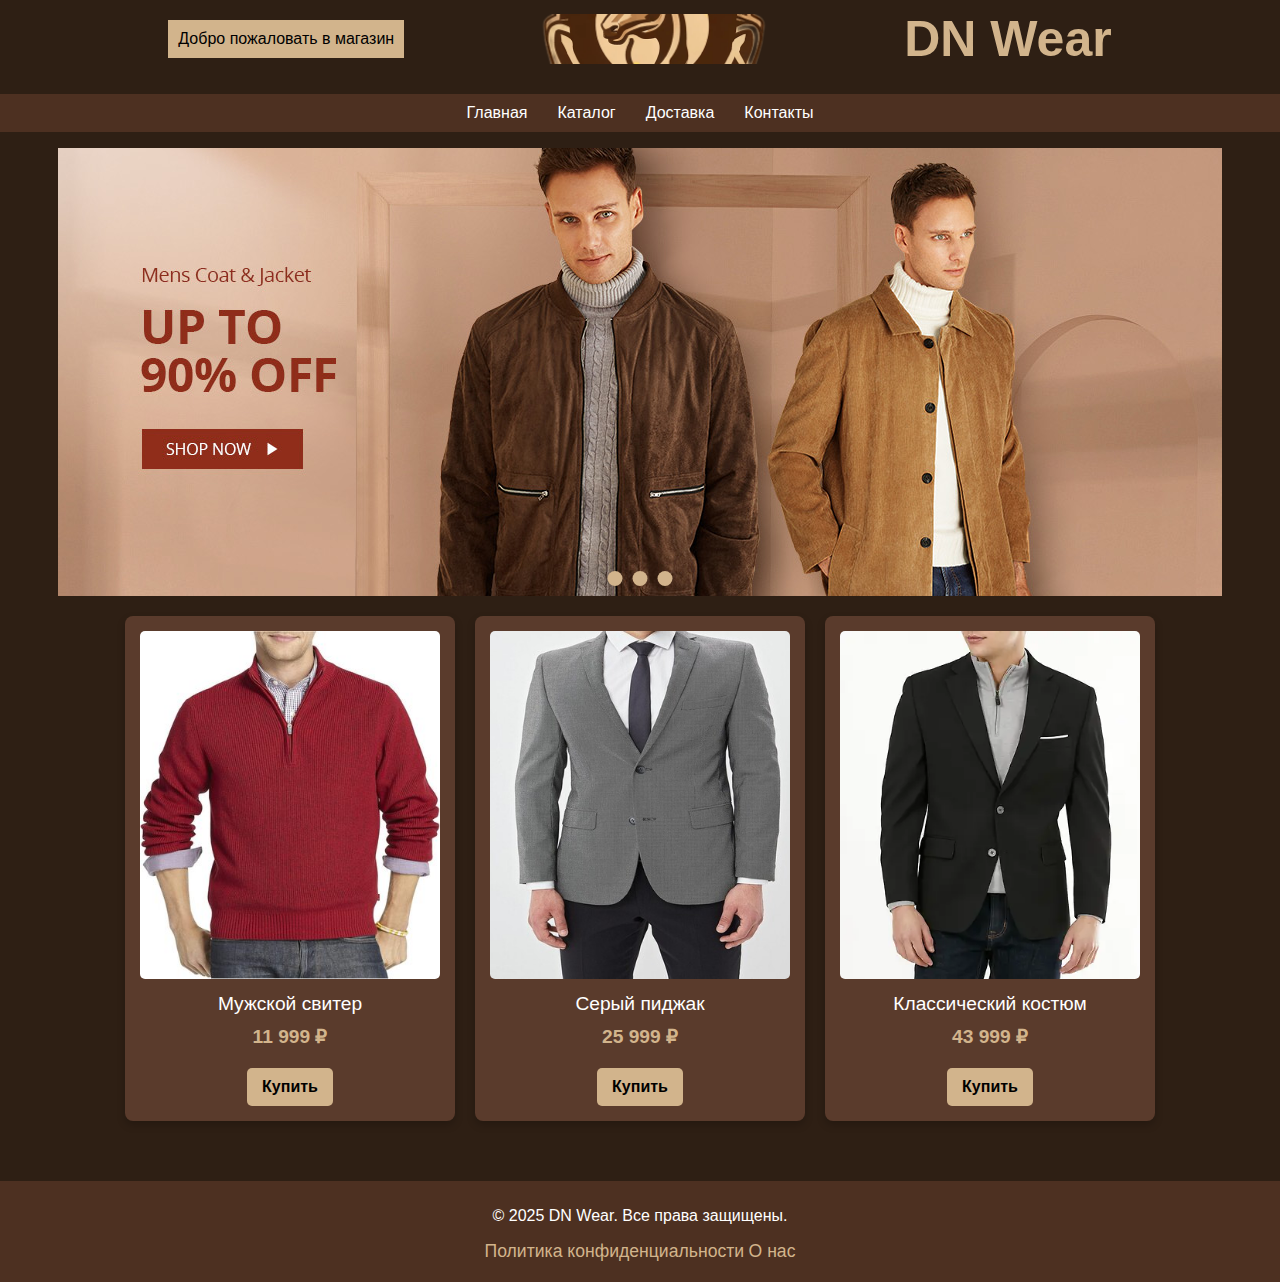
<file: index.html>
<!DOCTYPE html>
<html lang="ru">
<head>
    <meta charset="UTF-8">
    <meta name="viewport" content="width=device-width, initial-scale=1.0">
    <title>DN Wear</title>
    <link rel="stylesheet" href="styles.css">
</head>
<body>
    <div class="logo-container">
        <div class="top-bar">Добро пожаловать в магазин</div>
        <a href="#" class="logo-link">
            
            <img src="image.png" alt="Логотип" class="logo-img"> 
        </a>
        <div class="logo-text">DN Wear</div>
    </div>
    <nav>
        <ul>
            <li><a href="#">Главная</a></li>
            <li><a href="catalog.html">Каталог</a></li>
            <li><a href="delivery.html">Доставка</a></li>
            <li><a href="contact.html">Контакты</a></li>
        </ul>
    </nav>

    <div class="slider">
        <input type="radio" name="slider" id="slide1" checked>
        <input type="radio" name="slider" id="slide2">
        <input type="radio" name="slider" id="slide3">

        <div class="slides">
            <div class="slide"><img src="20191202005604_811.jpg" alt="Слайд 1"></div>
            <div class="slide"><img src="maxresdefault.jpg" alt="Слайд 2"></div>
            <div class="slide"><img src="20220717224923_155.jpg" alt="Слайд 3"></div>
        </div>

        <div class="controls">
            <label for="slide1"></label>
            <label for="slide2"></label>
            <label for="slide3"></label>
        </div>
    </div>

    <section class="products">
        <div class="product-grid">
            <div class="product">
                <img src="91iozW-wJhL._AC_UL1500_ (1).jpg" alt="Товар 1">
                <p>Мужской свитер</p>
                <p class="price">11 999 ₽</p>
                <a href="delivery.html" class="btn">Купить</a>
            </div>
            <div class="product">
                <img src="6305929052.jpg" alt="Товар 2">
                <p>Серый пиджак</p>
                <p class="price">25 999 ₽</p>
                <a href="delivery.html" class="btn">Купить</a>
            </div>
            <div class="product">
                <img src="41969a1d1c544d45a3c44b2561d82baa.png" alt="Товар 3">
                <p>Классический костюм</p>
                <p class="price">43 999 ₽</p>
                <a href="delivery.html" class="btn">Купить</a>
            </div>
        </div>
    </section>

    <footer>
        <p>&copy; 2025 DN Wear. Все права защищены.</p>
        </div>
        <div class="footer-column">
            <a href="privacy.html">Политика конфиденциальности</a>
            <a href="#">О нас</a>
        </div>
        </div>
    </footer>
</file>
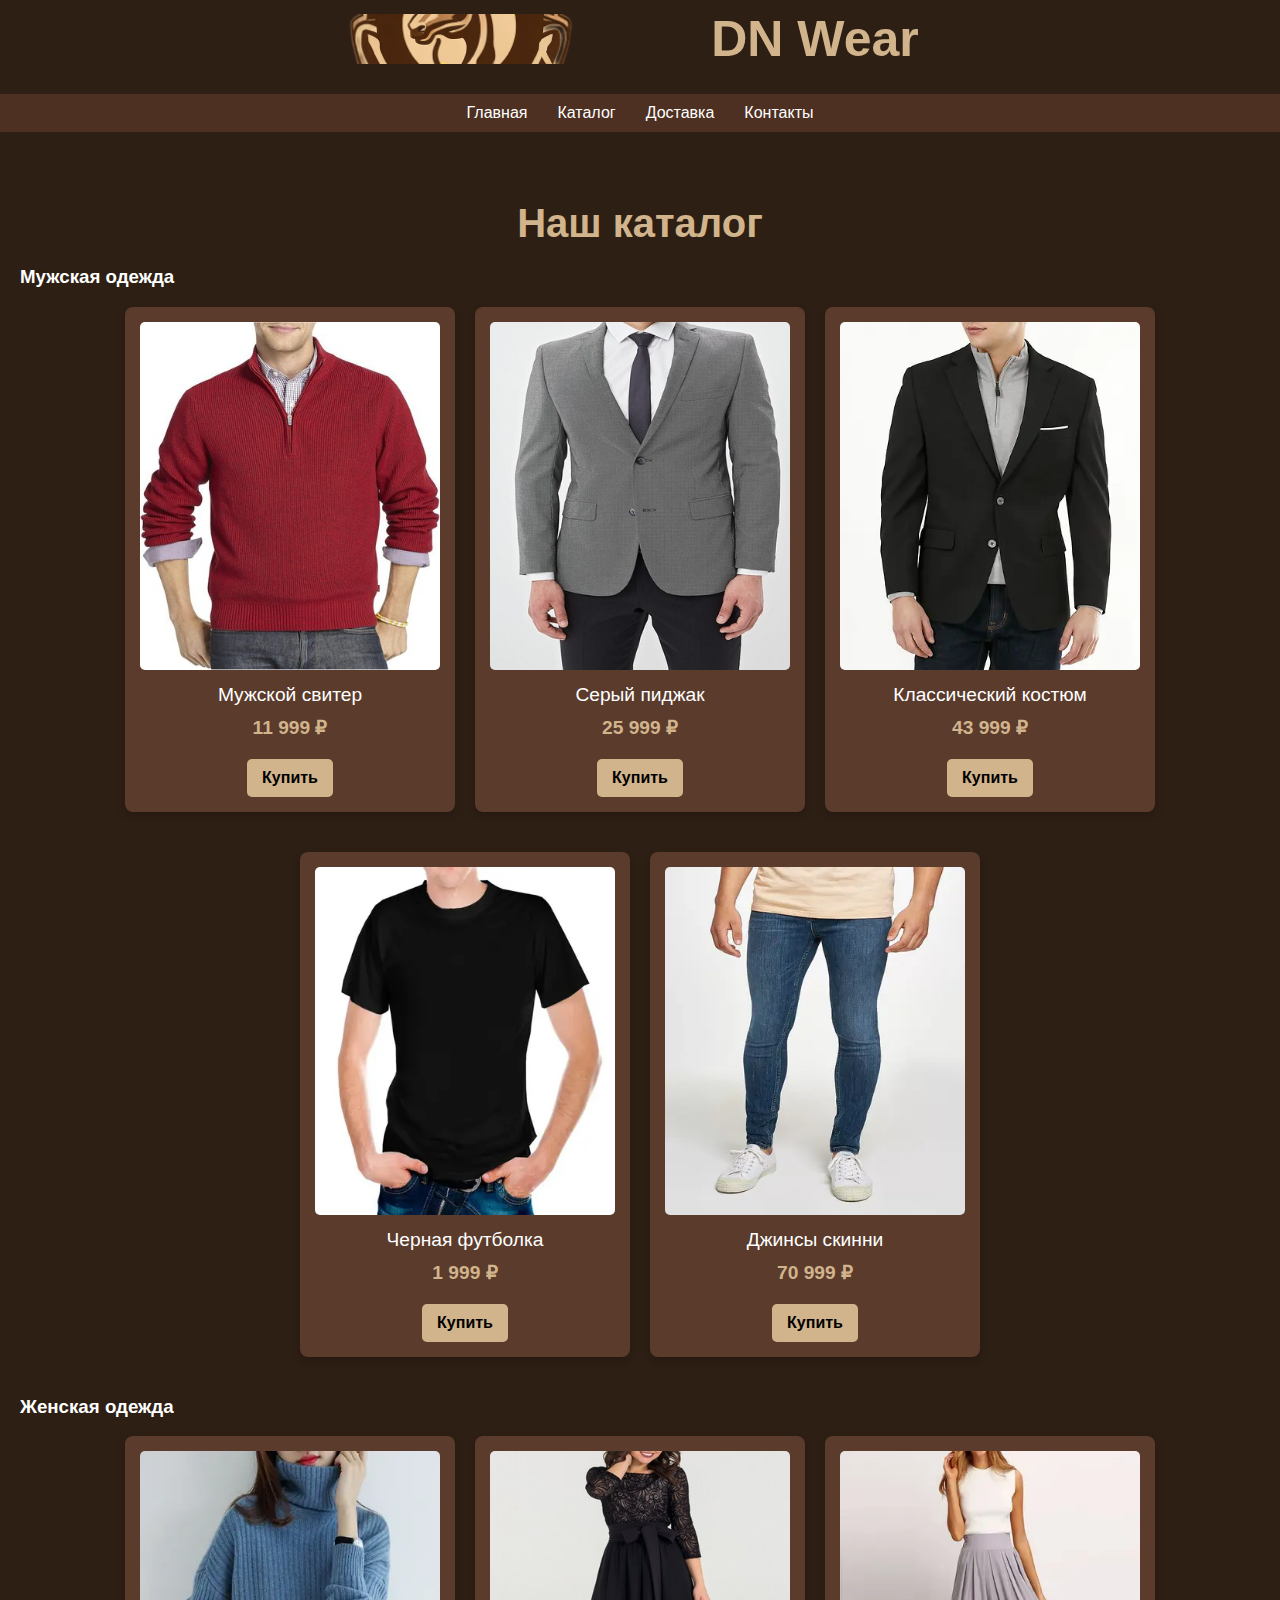
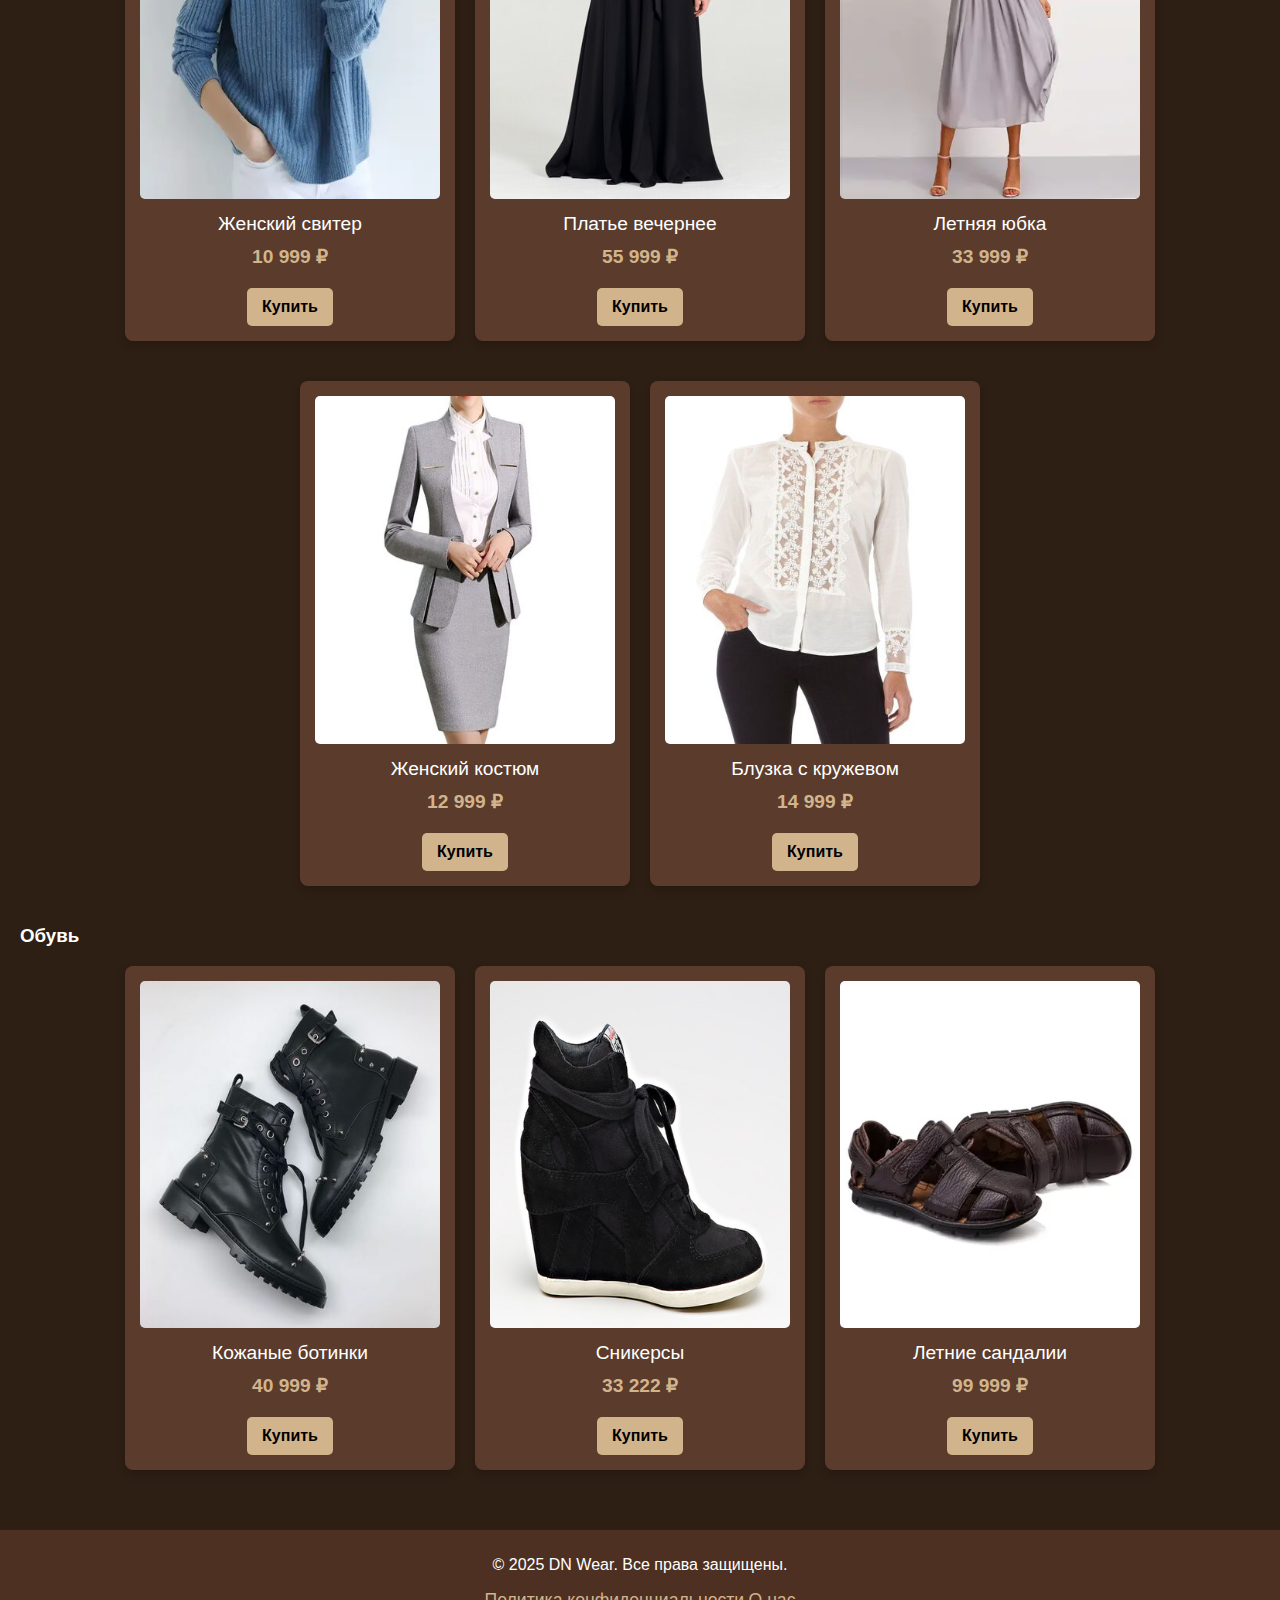
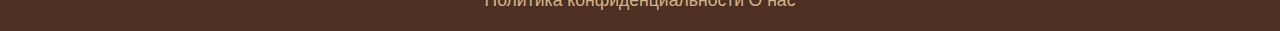
<file: catalog.html>
<!DOCTYPE html>
<html lang="ru">
<head>
    <meta charset="UTF-8">
    <meta name="viewport" content="width=device-width, initial-scale=1.0">
    <title>Каталог - DN Wear</title>
    <link rel="stylesheet" href="styles1.css">
</head>
<body>
    <!-- Верхняя панель -->
    

    <!-- Логотип -->
    <div class="logo-container">
        <a href="index.html" class="logo-link">
            <img src="image.png" alt="Логотип" class="logo-img">
        </a>
        <div class="logo-text">DN Wear</div>
    </div>

    <!-- Навигация -->
    <nav>
        <ul>
            <li><a href="index.html">Главная</a></li>
            <li><a href="#">Каталог</a></li>
            <li><a href="delivery.html">Доставка</a></li>
            <li><a href="contact.html">Контакты</a></li>
        </ul>
    </nav>

    <!-- Каталог -->
    <section class="catalog">
        <h2 class="catalog-title">Наш каталог</h2>

        <!-- Мужская одежда -->
        <h3 class="category-title">Мужская одежда</h3>
        <div class="product-grid">
            <!-- Продукт 1 -->
            <div class="product">
                <img src="91iozW-wJhL._AC_UL1500_ (1).jpg" alt="Мужской свитер">
                <p>Мужской свитер</p>
                <p class="price">11 999 ₽</p>
                <a href="delivery.html" class="btn">Купить</a>
            </div>
            <!-- Продукт 2 -->
            <div class="product">
                <img src="6305929052.jpg" alt="Серый пиджак">
                <p>Серый пиджак</p>
                <p class="price">25 999 ₽</p>
                <a href="delivery.html" class="btn">Купить</a>
            </div>
            <!-- Продукт 3 -->
            <div class="product">
                <img src="41969a1d1c544d45a3c44b2561d82baa.png" alt="Классический костюм">
                <p>Классический костюм</p>
                <p class="price">43 999 ₽</p>
                <a href="delivery.html" class="btn">Купить</a>
            </div>
            <!-- Продукт 4 -->
            <div class="product">
                <img src="139891367_w640_h640_futbolki-unisex-hlopok.png" alt="Черная футболка">
                <p>Черная футболка</p>
                <p class="price">1 999 ₽</p>
                <a href="delivery.html" class="btn">Купить</a>
            </div>
            <!-- Продукт 5 -->
            <div class="product">
                <img src="i.png" alt="Джинсы скинни">
                <p>Джинсы скинни</p>
                <p class="price">70 999 ₽</p>
                <a href="delivery.html" class="btn">Купить</a>
            </div>
        </div>

        <!-- Женская одежда -->
        <h3 class="category-title">Женская одежда</h3>
        <div class="product-grid">
            <!-- Продукт 1 -->
            <div class="product">
                <img src="guL3WvaIpAJVfMzeTd0NL2I7U7PhYCgO.png" alt="Женский свитер">
                <p>Женский свитер</p>
                <p class="price">10 999 ₽</p>
                <a href="delivery.html" class="btn">Купить</a>
            </div>
            <!-- Продукт 2 -->
            <div class="product">
                <img src="1615695386_43-p-kontsertnie-plat.jpg" alt="Платье вечернее">
                <p>Платье вечернее</p>
                <p class="price">55 999 ₽</p>
                <a href="delivery.html" class="btn">Купить</a>
            </div>
            <!-- Продукт 3 -->
            <div class="product">
                <img src="i2323123.png" alt="Летняя юбка">
                <p>Летняя юбка</p>
                <p class="price">33 999 ₽</p>
                <a href="delivery.html" class="btn">Купить</a>
            </div>
            <!-- Продукт 4 -->
            <div class="product">
                <img src="00d47c6afb74a1329d810e6667acdf63.jpg" alt="Женский костюм">
                <p>Женский костюм</p>
                <p class="price">12 999 ₽</p>
                <a href="delivery.html" class="btn">Купить</a>
            </div>
            <!-- Продукт 5 -->
            <div class="product">
                <img src="0c6946f650218a22835849a44839075b.jpg" alt="Блузка с кружевом">
                <p>Блузка с кружевом</p>
                <p class="price">14 999 ₽</p>
                <a href="delivery.html" class="btn">Купить</a>
            </div>
        </div>

        <!-- Обувь -->
        <h3 class="category-title">Обувь</h3>
        <div class="product-grid">
            <!-- Продукт 1 -->
            <div class="product">
                <img src="159319-zhenskie-botinki-fendi-ch.jpg" alt="Кожаные ботинки">
                <p>Кожаные ботинки</p>
                <p class="price">40 999 ₽</p>
                <a href="delivery.html" class="btn">Купить</a>
            </div>
            <!-- Продукт 2 -->
            <div class="product">
                <img src="post-9378-0-29927800-1365150890.jpg" alt="Сникерсы">
                <p>Сникерсы</p>
                <p class="price">33 222 ₽</p>
                <a href="delivery.html" class="btn">Купить</a>
            </div>
            <!-- Продукт 3 -->
            <div class="product">
                <img src="12352352652323446i.png" alt="Летние сандалии">
                <p>Летние сандалии</p>
                <p class="price">99 999 ₽</p>
                <a href="delivery.html" class="btn">Купить</a>
            </div>
        </div>
    </section>

    <!-- Подвал -->
    <footer>
        <p>&copy; 2025 DN Wear. Все права защищены.</p>
        <div class="footer-column">
            <a href="privacy.html">Политика конфиденциальности</a>
            <a href="#">О нас</a>
        </div>
    </footer>
</body>
</html>
</file>
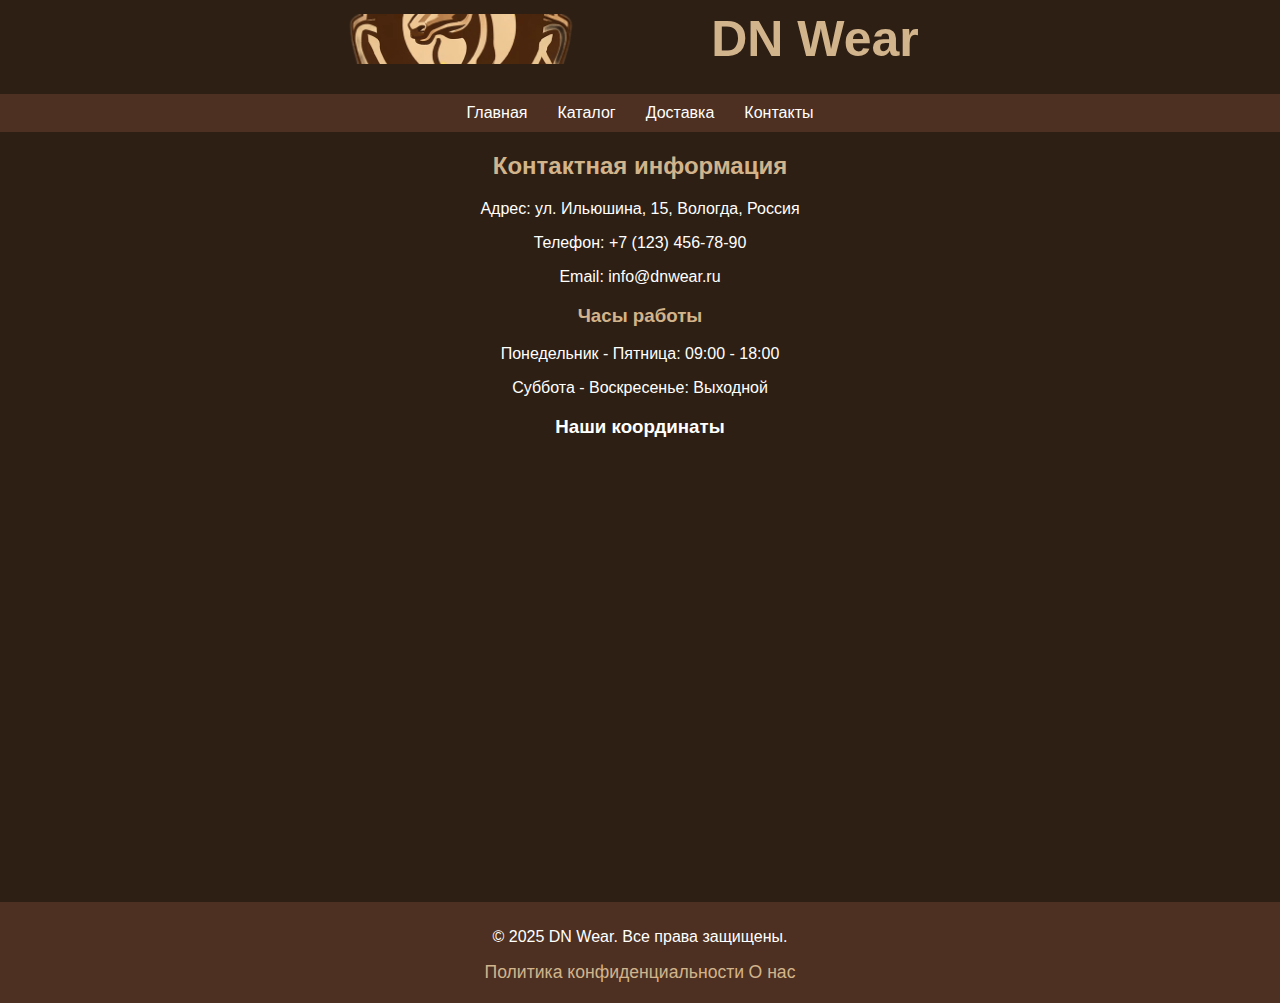
<file: contact.html>
<!DOCTYPE html>
<html lang="ru">
<head>
    <meta charset="UTF-8">
    <meta name="viewport" content="width=device-width, initial-scale=1.0">
    <title>Контакты - DN Wear</title>
    <link rel="stylesheet" href="styles1.css">
</head>
<body>


    <!-- Логотип -->
    <div class="logo-container">
        <a href="index.html" class="logo-link">
            <img src="image.png" alt="Логотип" class="logo-img">
        </a>
        <div class="logo-text">DN Wear</div>
    </div>

    <!-- Навигация -->
    <nav>
        <ul>
            <li><a href="index.html">Главная</a></li>
            <li><a href="catalog.html">Каталог</a></li>
            <li><a href="delivery.html">Доставка</a></li>
            <li><a href="contact.html">Контакты</a></li>
        </ul>
    </nav>

    <!-- Контактная информация -->
    <section class="contact-info">
        <h2>Контактная информация</h2>
        <p>Адрес: ул. Ильюшина, 15, Вологда, Россия</p>
        <p>Телефон: +7 (123) 456-78-90</p>
        <p>Email: info@dnwear.ru</p>

        <h3>Часы работы</h3>
        <p>Понедельник - Пятница: 09:00 - 18:00</p>
        <p>Суббота - Воскресенье: Выходной</p>
    </section>

    <!-- Карта Google Maps -->
    <section class="map">
        <h3>Наши координаты</h3>
        <div class="google-map">
            <div class="google-map">
                <iframe src="https://www.google.com/maps/embed?pb=!1m18!1m12!1m3!1d2664.7220989882603!2d39.81631994655993!3d59.209399999999995!2m3!1f0!2f0!3f0!3m2!1i1024!2i768!4f13.1!3m3!1m2!1s0x46ae976999b44d89%3A0xce57251910ade1a0!2z0KPQvdC40LLQtdGA0YHQuNGC0LXRgtGB0LrQuNC5INC60L7Qu9C70LXQtNC2INCS0L7Qk9Cj!5e1!3m2!1sru!2suk!4v1738285955224!5m2!1sru!2suk" width="600" height="450" style="border:0;" allowfullscreen="" loading="lazy" referrerpolicy="no-referrer-when-downgrade"></iframe>
                       
             
                </iframe>
            </div>
</section>

    <!-- Подвал -->
    <footer>
        <p>&copy; 2025 DN Wear. Все права защищены.</p>
        <div class="footer-column">
            <a href="privacy.html">Политика конфиденциальности</a>
            <a href="#">О нас</a>
        </div>
    </footer>
</body>
</html>
</file>
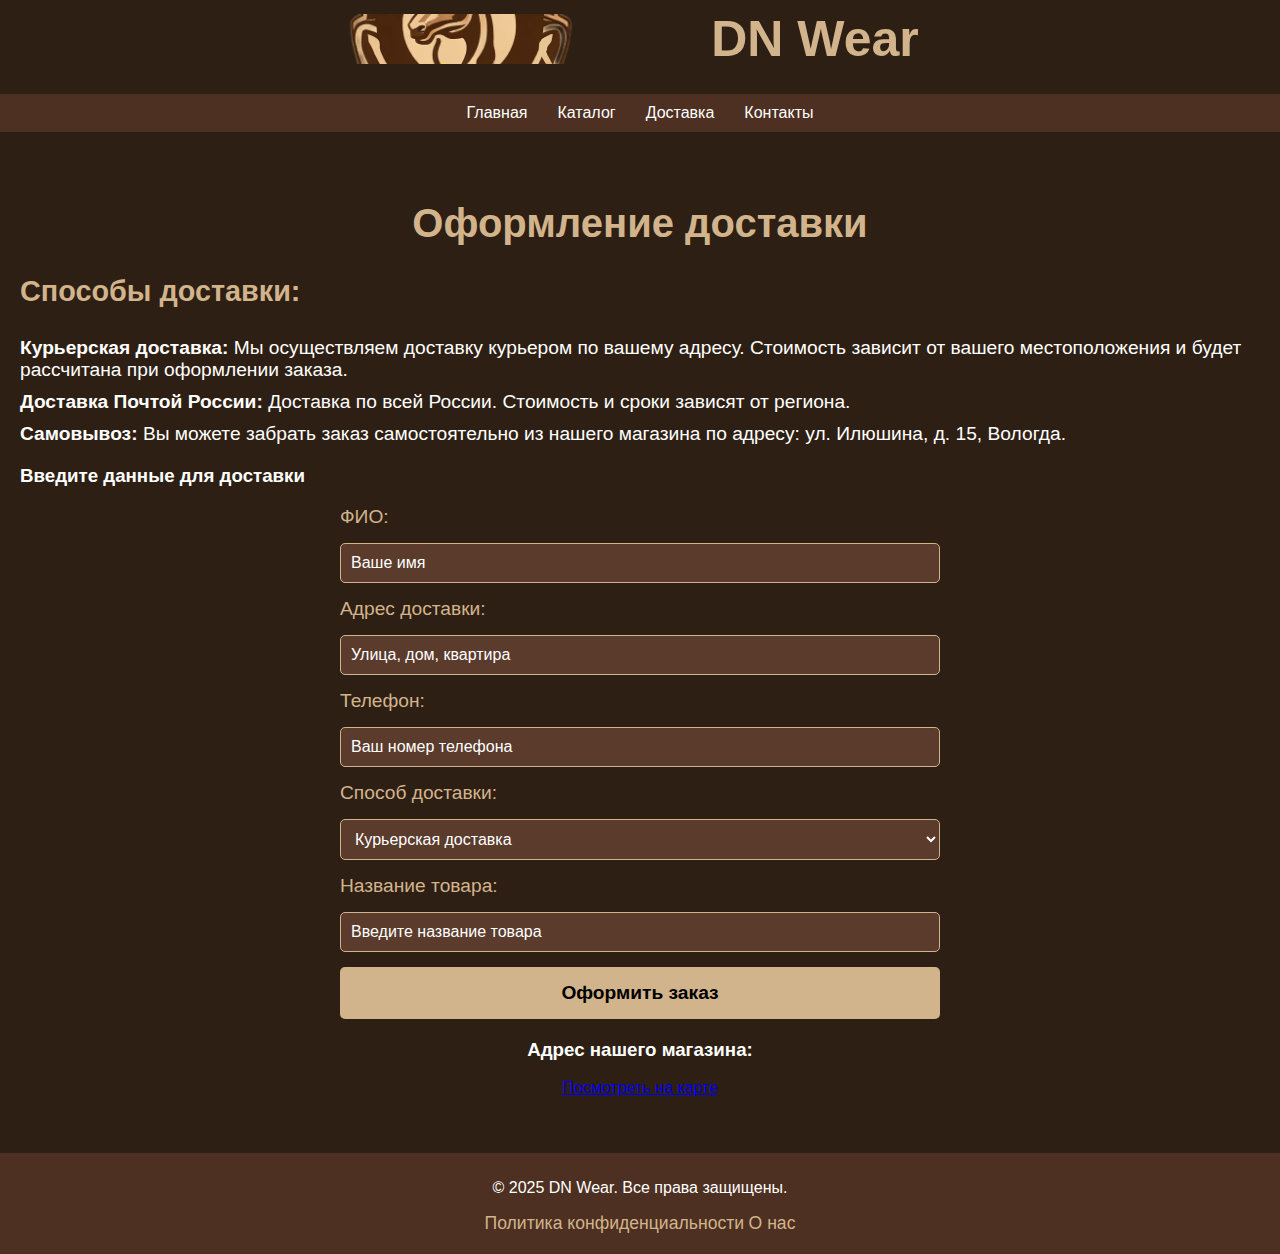
<file: delivery.html>
<!DOCTYPE html>
<html lang="ru">
<head>
    <meta charset="UTF-8">
    <meta name="viewport" content="width=device-width, initial-scale=1.0">
    <title>Доставка - DN Wear</title>
    <link rel="stylesheet" href="styles1.css">
</head>
<body>
    <!-- Верхняя панель -->
    <!-- Логотип -->
    <div class="logo-container">
        <a href="index.html" class="logo-link">
            <img src="image.png" alt="Логотип" class="logo-img">
        </a>
        <div class="logo-text">DN Wear</div>
    </div>

    <!-- Навигация -->
    <nav>
        <ul>
            <li><a href="index.html">Главная</a></li>
            <li><a href="catalog.html">Каталог</a></li>
            <li><a href="delivery.html">Доставка</a></li>
            <li><a href="contact.html">Контакты</a></li>
        </ul>
    </nav>

    <!-- Страница доставки -->
    <section class="delivery">
        <h2>Оформление доставки</h2>

        <div class="delivery-info">
            <h3>Способы доставки:</h3>
            <ul>
                <li><strong>Курьерская доставка:</strong> Мы осуществляем доставку курьером по вашему адресу. Стоимость зависит от вашего местоположения и будет рассчитана при оформлении заказа.</li>
                <li><strong>Доставка Почтой России:</strong> Доставка по всей России. Стоимость и сроки зависят от региона.</li>
                <li><strong>Самовывоз:</strong> Вы можете забрать заказ самостоятельно из нашего магазина по адресу: ул. Илюшина, д. 15, Вологда.</li>
            </ul>
        </div>

        <h3>Введите данные для доставки</h3>
        <form action="#" method="POST" class="delivery-form">
            <label for="name">ФИО:</label>
            <input type="text" id="name" name="name" required placeholder="Ваше имя">

            <label for="address">Адрес доставки:</label>
            <input type="text" id="address" name="address" required placeholder="Улица, дом, квартира">

            <label for="phone">Телефон:</label>
            <input type="tel" id="phone" name="phone" required placeholder="Ваш номер телефона" pattern="\+?[0-9]{1,4}[0-9]{10}" title="Номер телефона в международном формате, например: +79123456789">

            <label for="delivery-method">Способ доставки:</label>
            <select id="delivery-method" name="delivery-method" required>
                <option value="courier">Курьерская доставка</option>
                <option value="post">Почта России</option>
                <option value="pickup">Самовывоз</option>
            </select>

            <!-- Добавляем строку для ввода названия товара -->
            <label for="product-name">Название товара:</label>
            <input type="text" id="product-name" name="product-name" required placeholder="Введите название товара"
        </form>

        <button type="submit" class="btn">Оформить заказ</button>
        </form>

        <!-- Карта с Google Maps -->
        <div class="google-map">
            <h3>Адрес нашего магазина:</h3>
            <p><a href="https://www.google.ru/maps/place/Университетский+колледж+ВоГУ/@59.2094,39.8163199,612m/data=!3m1!1e3!4m10!1m2!2m1!1z0YPQvdC40LLQtdGA0YHQuNGC0LXRgtGB0Y_QutC40Lkg0LrQvtC70LXQtNC2!3m6!1s0x46ae976999b44d89:0xce57251910ade1a0!8m2!3d59.2094!4d39.8188949![base64]!16s%2Fg%2F11j1hygbwv?entry=ttu&g_ep=EgoyMDI1MDEyOC4wIKXMDSoASAFQAw%3D%3D" target="_blank">Посмотреть на карте</a></p>
        </div>

    </section>

    <!-- Подвал -->
    <footer>
        <p>&copy; 2025 DN Wear. Все права защищены.</p>
        <div class="footer-column">
            <a href="privacy.html">Политика конфиденциальности</a>
            <a href="#">О нас</a>
        </div>
    </footer>
</body>
</html>
</file>
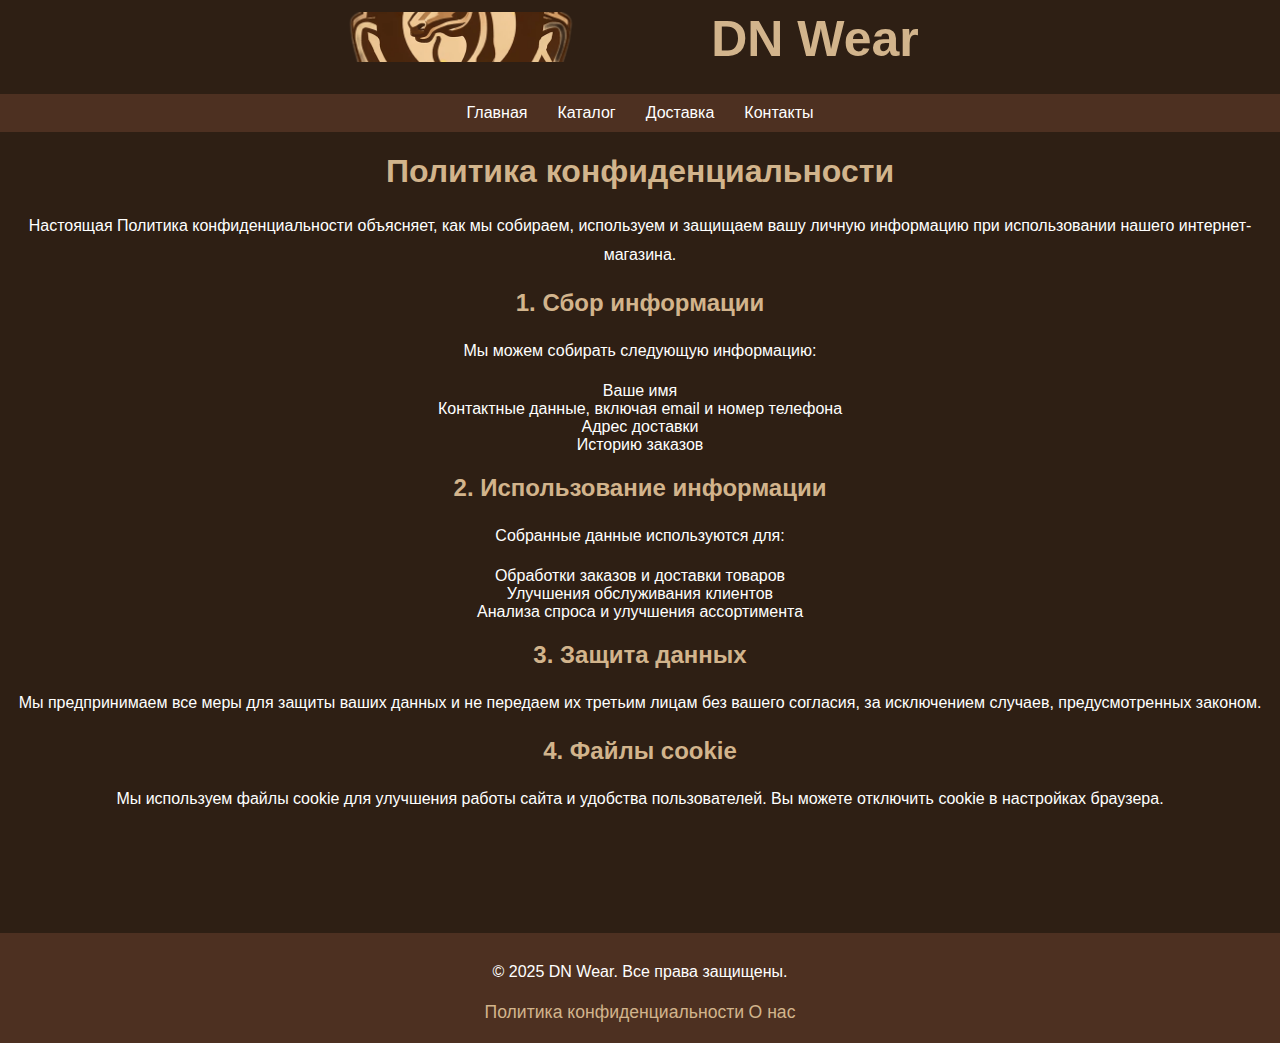
<file: privacy.html>
<!DOCTYPE html>
<html lang="ru">
<head>
    <meta charset="UTF-8">
    <meta name="viewport" content="width=device-width, initial-scale=1.0">
    <title>Политика конфиденциальности - DN Wear</title>
    <link rel="stylesheet" href="styles2.css">
</head>
<body>

    <div class="logo-container">
        <a href="index.html">
            <img src="image.png" alt="Логотип" class="logo-img">
        </a>
        <div class="logo-text">DN Wear</div>
    </div>
    
    <nav>
        <ul>
            <li><a href="index.html">Главная</a></li>
            <li><a href="catalog.html">Каталог</a></li>
            <li><a href="delivery.html">Доставка</a></li>
            <li><a href="contact.html">Контакты</a></li>
        </ul>
    </nav>
    
    <section class="privacy-policy">
        <h1>Политика конфиденциальности</h1>
        <p>Настоящая Политика конфиденциальности объясняет, как мы собираем, используем и защищаем вашу личную информацию при использовании нашего интернет-магазина.</p>
        
        <h2>1. Сбор информации</h2>
        <p>Мы можем собирать следующую информацию:</p>
        <ul>
            <li>Ваше имя</li>
            <li>Контактные данные, включая email и номер телефона</li>
            <li>Адрес доставки</li>
            <li>Историю заказов</li>
        </ul>
        
        <h2>2. Использование информации</h2>
        <p>Собранные данные используются для:</p>
        <ul>
            <li>Обработки заказов и доставки товаров</li>
            <li>Улучшения обслуживания клиентов</li>
            <li>Анализа спроса и улучшения ассортимента</li>
        </ul>
        
        <h2>3. Защита данных</h2>
        <p>Мы предпринимаем все меры для защиты ваших данных и не передаем их третьим лицам без вашего согласия, за исключением случаев, предусмотренных законом.</p>
        
        <h2>4. Файлы cookie</h2>
        <p>Мы используем файлы cookie для улучшения работы сайта и удобства пользователей. Вы можете отключить cookie в настройках браузера.</p>
        

    </section>
    
    <footer>
        <p>&copy; 2025 DN Wear. Все права защищены.</p>
        <div class="footer-column">
            <a href="privacy.html">Политика конфиденциальности</a>
            <a href="about.html">О нас</a>
        </div>
    </footer>
</body>
</html>
</file>
<file: styles.css>
body {
    background-color: #2e1f14;
    color: #fff;
    font-family: Arial, sans-serif;
    margin: 0;
    padding: 0;
}

.top-bar {
    background-color: #d2b48c;
    padding: 10px;
    text-align: center;
    color: #000;
}

.logo {
    font-size: 2em;
    font-weight: bold;
    text-align: center;
    color: #d2b48c;
    padding: 20px 0;
}

nav ul {
    display: flex;
    justify-content: center;
    list-style: none;
    background-color: #4d3021;
    padding: 10px;
}

    nav ul li {
        margin: 0 15px;
    }

        nav ul li a {
            color: #fff;
            text-decoration: none;
        }

/* --- ������� --- */
.slider {
    position: relative;
    width: 1164px;
    height: 448px;
    margin: auto;
    overflow: hidden;
}

.slides {
    display: flex;
    width: 300%;
    transition: transform 0.5s ease-in-out;
}

.slide {
    width: 1164px;
    flex-shrink: 0;
}

    .slide img {
        width: 1164px;
        height: 448px;
        object-fit: cover;
        display: block;
    }

input[type="radio"] {
    display: none;
}

/* --- ���������� �������� (������) --- */
.controls {
    position: absolute;
    bottom: 10px;
    left: 50%;
    transform: translateX(-50%);
    display: flex;
    gap: 10px;
}

    .controls label {
        width: 15px;
        height: 15px;
        background: #d2b48c;
        border-radius: 50%;
        cursor: pointer;
        transition: 0.3s;
    }

        .controls label:hover {
            background: #b8956b;
        }

#slide1:checked ~ .slides {
    transform: translateX(0);
}

#slide2:checked ~ .slides {
    transform: translateX(-1164px);
}

#slide3:checked ~ .slides {
    transform: translateX(-2328px);
}

/* --- ������� ������� --- */
.products {
    padding: 20px;
}

.product-grid {
    display: flex;
    justify-content: center;
    gap: 20px;
    flex-wrap: wrap;
}

.product {
    background-color: #5a3b2c;
    padding: 10px;
    text-align: center;
}

    .product a {
        display: inline-block;
        padding: 10px 15px;
        margin-top: 10px;
        background-color: #d2b48c;
        color: #000;
        text-decoration: none;
        font-weight: bold;
        border-radius: 5px;
    }

        .product a:hover {
            background-color: #b8956b;
        }

.btn {
    display: inline-block;
    padding: 10px 15px;
    background-color: #d2b48c;
    color: #000;
    text-decoration: none;
    font-weight: bold;
    border-radius: 5px;
}

    .btn:hover {
        background-color: #b8956b;
    }

footer {
    background-color: #4d3021;
    text-align: center;
    padding: 10px;
    margin-top: 20px;
}

/* --- ��������� ��� ��������� ���������� --- */
@media (max-width: 1200px) {
    .slider {
        width: 100%;
        height: auto;
    }

    .slide {
        width: 100%;
    }

        .slide img {
            width: 100%;
            height: auto;
        }
}

@media (max-width: 768px) {
    nav ul {
        flex-direction: column;
        align-items: center;
    }

    .product-grid {
        flex-direction: column;
        align-items: center;
    }

    .controls label {
        width: 12px;
        height: 12px;
    }
}
.footer-container {
    display: flex;
    flex-direction: column;
    align-items: center;
    padding: 20px; /* �������� ������ ��� ������� ����������� ���������� */
    background-color: #3b231f; /* ����� ������ ��� ��� ��������� */
    color: #d2b48c; /* ���� ������, ����� �� ��� ����� �� ������ ���� */
}

.footer-column {
    margin: 10px 0; /* �������� ������ ����� ������� ������ */
}

    .footer-column a {
        display: center;
        color: #d2b48c;
        text-decoration: none;
        margin-top: 5px;
        font-size: 1.1em; /* ������� �������� ������ ������ */
    }

        .footer-column a:hover {
            text-decoration: underline;
            color: #b8956b; /* ���� ��� ��������� ��� ���������� ��������������� */
        }
.logo-container {
    display: flex;
    justify-content: center;
    align-items: center;
    padding: 10px ;

}

.logo-link {
    display: flex;
    text-decoration: none; /* ������� ������������� */
    color: inherit; /* ��������� ���� �� ������������ ��������� */
}

.logo-img {
    width: 500px; /* ������ �������� */
    height: 50px;
    object-fit: cover; /* ������������ ����������� */
   
}

.logo-text {
    font-size: 50px;
    font-weight: bold;
    color: #d2b48c; 
}
.catalog {
    padding: 20px;
    background-color: #2e1f14;
    color: #fff;
}

.catalog-title {
    text-align: center;
    font-size: 2.5em;
    margin-bottom: 20px;
    color: #d2b48c; /* ���� ��������� */
}

.product-grid {
    display: flex;
    justify-content: center;
    gap: 20px;
    flex-wrap: wrap;
}

.product {
    background-color: #5a3b2c;
    padding: 15px;
    text-align: center;
    width: 300px; /* ������������� ������ ��� ������� ������ */
    margin-bottom: 20px;
    border-radius: 8px;
    box-shadow: 0 4px 8px rgba(0, 0, 0, 0.2);
}

    .product img {
        width: 100%;
        height: auto;
        border-radius: 5px;
    }

    .product p {
        margin: 10px 0;
        font-size: 1.2em;
    }

.price {
    font-size: 1.5em;
    font-weight: bold;
    color: #d2b48c;
}

.product a {
    display: inline-block;
    padding: 10px 15px;
    margin-top: 10px;
    background-color: #d2b48c;
    color: #000;
    text-decoration: none;
    font-weight: bold;
    border-radius: 5px;
}

    .product a:hover {
        background-color: #b8956b;
    }

.btn {
    display: inline-block;
    padding: 10px 15px;
    background-color: #d2b48c;
    color: #000;
    text-decoration: none;
    font-weight: bold;
    border-radius: 5px;
}

    .btn:hover {
        background-color: #b8956b;
    }
</file>
<file: styles1.css>
body {
    background-color: #2e1f14;
    color: #fff;
    font-family: Arial, sans-serif;
    margin: 0;
    padding: 0;
}

.top-bar {
    background-color: #d2b48c;
    padding: 10px;
    text-align: center;
    color: #000;
}

.logo {
    font-size: 2em;
    font-weight: bold;
    text-align: center;
    color: #d2b48c;
    padding: 20px 0;
}

nav ul {
    display: flex;
    justify-content: center;
    list-style: none;
    background-color: #4d3021;
    padding: 10px;
}

    nav ul li {
        margin: 0 15px;
    }

        nav ul li a {
            color: #fff;
            text-decoration: none;
        }

/* --- ������� --- */
.slider {
    position: relative;
    width: 1164px;
    height: 448px;
    margin: auto;
    overflow: hidden;
}

.slides {
    display: flex;
    width: 300%;
    transition: transform 0.5s ease-in-out;
}

.slide {
    width: 1164px;
    flex-shrink: 0;
}

    .slide img {
        width: 1164px;
        height: 448px;
        object-fit: cover;
        display: block;
    }

input[type="radio"] {
    display: none;
}

/* --- ���������� �������� (������) --- */
.controls {
    position: absolute;
    bottom: 10px;
    left: 50%;
    transform: translateX(-50%);
    display: flex;
    gap: 10px;
}

    .controls label {
        width: 15px;
        height: 15px;
        background: #d2b48c;
        border-radius: 50%;
        cursor: pointer;
        transition: 0.3s;
    }

        .controls label:hover {
            background: #b8956b;
        }

#slide1:checked ~ .slides {
    transform: translateX(0);
}

#slide2:checked ~ .slides {
    transform: translateX(-1164px);
}

#slide3:checked ~ .slides {
    transform: translateX(-2328px);
}

/* --- ������� ������� --- */
.products {
    padding: 20px;
}

.product-grid {
    display: flex;
    justify-content: center;
    gap: 20px;
    flex-wrap: wrap;
}

.product {
    background-color: #5a3b2c;
    padding: 10px;
    text-align: center;
}

    .product a {
        display: inline-block;
        padding: 10px 15px;
        margin-top: 10px;
        background-color: #d2b48c;
        color: #000;
        text-decoration: none;
        font-weight: bold;
        border-radius: 5px;
    }

        .product a:hover {
            background-color: #b8956b;
        }

.btn {
    display: inline-block;
    padding: 10px 15px;
    background-color: #d2b48c;
    color: #000;
    text-decoration: none;
    font-weight: bold;
    border-radius: 5px;
}

    .btn:hover {
        background-color: #b8956b;
    }

footer {
    background-color: #4d3021;
    text-align: center;
    padding: 10px;
    margin-top: 20px;
}

/* --- ��������� ��� ��������� ���������� --- */
@media (max-width: 1200px) {
    .slider {
        width: 100%;
        height: auto;
    }

    .slide {
        width: 100%;
    }

        .slide img {
            width: 100%;
            height: auto;
        }
}

@media (max-width: 768px) {
    nav ul {
        flex-direction: column;
        align-items: center;
    }

    .product-grid {
        flex-direction: column;
        align-items: center;
    }

    .controls label {
        width: 12px;
        height: 12px;
    }
}
.footer-container {
    display: flex;
    flex-direction: column;
    align-items: center;
    padding: 20px; /* �������� ������ ��� ������� ����������� ���������� */
    background-color: #3b231f; /* ����� ������ ��� ��� ��������� */
    color: #d2b48c; /* ���� ������, ����� �� ��� ����� �� ������ ���� */
}

.footer-column {
    margin: 10px 0; /* �������� ������ ����� ������� ������ */
}

    .footer-column a {
        display: center;
        color: #d2b48c;
        text-decoration: none;
        margin-top: 5px;
        font-size: 1.1em; /* ������� �������� ������ ������ */
    }

        .footer-column a:hover {
            text-decoration: underline;
            color: #b8956b; /* ���� ��� ��������� ��� ���������� ��������������� */
        }
.logo-container {
    display: flex;
    justify-content: center;
    align-items: center;
    padding: 10px;
    margin-left: -150px;
}

.logo-link {
    display: flex;
    text-decoration: none; /* ������� ������������� */
    color: inherit; /* ��������� ���� �� ������������ ��������� */
}

.logo-img {
    width: 500px; /* ������ �������� */
    height: 50px;
    object-fit: cover; /* ������������ ����������� */
   
}

.logo-text {
    font-size: 50px;
    font-weight: bold;
    color: #d2b48c; 
}
.catalog {
    padding: 20px;
    background-color: #2e1f14;
    color: #fff;
}

.catalog-title {
    text-align: center;
    font-size: 2.5em;
    margin-bottom: 20px;
    color: #d2b48c; /* ���� ��������� */
}

.product-grid {
    display: flex;
    justify-content: center;
    gap: 20px;
    flex-wrap: wrap;
}

.product {
    background-color: #5a3b2c;
    padding: 15px;
    text-align: center;
    width: 300px; /* ������������� ������ ��� ������� ������ */
    margin-bottom: 20px;
    border-radius: 8px;
    box-shadow: 0 4px 8px rgba(0, 0, 0, 0.2);
}

    .product img {
        width: 100%;
        height: auto;
        border-radius: 5px;
    }

    .product p {
        margin: 10px 0;
        font-size: 1.2em;
    }

.price {
    font-size: 1.5em;
    font-weight: bold;
    color: #d2b48c;
}

.product a {
    display: inline-block;
    padding: 10px 15px;
    margin-top: 10px;
    background-color: #d2b48c;
    color: #000;
    text-decoration: none;
    font-weight: bold;
    border-radius: 5px;
}

    .product a:hover {
        background-color: #b8956b;
    }

.btn {
    display: inline-block;
    padding: 10px 15px;
    background-color: #d2b48c;
    color: #000;
    text-decoration: none;
    font-weight: bold;
    border-radius: 5px;
}

    .btn:hover {
        background-color: #b8956b;
    }
.google-map iframe {
    margin: 0 auto;
}
.contact-info, .map {
    text-align: center;
    width: 100%;
}
    .contact-info h2 {
        color: #d2b48c;
    }
    .contact-info h3 {
        color: #d2b48c;
    }
/* --- ����� ��� �������� �������� --- */
.delivery {
    padding: 20px;
    background-color: #2e1f14;
    color: #fff;
}

    .delivery h2 {
        text-align: center;
        font-size: 2.5em;
        margin-bottom: 20px;
        color: #d2b48c;
    }

.delivery-info, .delivery-details {
    margin-bottom: 20px;
}

    .delivery-info h3, .delivery-details h3 {
        font-size: 1.8em;
        color: #d2b48c;
    }

    .delivery-info ul {
        list-style-type: none;
        padding: 0;
    }

        .delivery-info ul li {
            margin-bottom: 10px;
            font-size: 1.2em;
        }

/* --- ����� ����� --- */
.delivery-form {
    display: flex;
    flex-direction: column;
    gap: 15px;
    max-width: 600px;
    margin: 0 auto;
}

    .delivery-form label {
        font-size: 1.2em;
        color: #d2b48c;
    }

    .delivery-form input,
    .delivery-form select {
        padding: 10px;
        font-size: 1em;
        background-color: #5a3b2c;
        border: 1px solid #d2b48c;
        color: #fff;
        border-radius: 5px;
    }

        .delivery-form input::placeholder {
            color: #fff;
        }

    .delivery-form button {
        padding: 15px;
        background-color: #d2b48c;
        color: #000;
        font-size: 1.2em;
        border: none;
        border-radius: 5px;
        cursor: pointer;
    }

        .delivery-form button:hover {
            background-color: #b8956b;
        }

/* --- ����� --- */
.google-map iframe {
    width: 100%;
    height: 400px;
    border: 0;
    margin-top: 20px;
}

.google-map {
    text-align: center;
    margin-top: 20px;
}

.map-title {
    font-size: 1.5em;
    color: #d2b48c; /* ���� ������ */
    margin-bottom: 10px;
}

.map-link-container p {
    margin-top: 10px;
}

.map-link-container a {
    color: #d2b48c;
    text-decoration: none;
    font-weight: bold;
    font-size: 1.2em;
}

    .map-link-container a:hover {
        color: #b8956b; /* ���� ��� ��������� */
    }
</file>
<file: styles2.css>
body {
    background-color: #2e1f14;
    color: #fff;
    font-family: Arial, sans-serif;
    margin: 0;
    padding: 0;
        background-color: #2e1f14;
    color: #fff;
    font-family: Arial, sans-serif;
    margin: 0;
    padding: 0;
    
    justify-content: center;
    align-items: center;
    min-height: 100vh;
    text-align: center;
}

.top-bar {
    background-color: #d2b48c;
    padding: 10px;
    text-align: center;
    color: #000;
}

.logo {
    font-size: 2em;
    font-weight: bold;
    text-align: center;
    color: #d2b48c;
    padding: 20px 0;
}

nav ul {
    display: flex;
    justify-content: center;
    list-style: none;
    background-color: #4d3021;
    padding: 10px;
}

    nav ul li {
        margin: 0 15px;
    }

        nav ul li a {
            color: #fff;
            text-decoration: none;
        }

/* --- ������� --- */
.slider {
    position: relative;
    width: 1164px;
    height: 448px;
    margin: auto;
    overflow: hidden;
}

.slides {
    display: flex;
    width: 300%;
    transition: transform 0.5s ease-in-out;
}

.slide {
    width: 1164px;
    flex-shrink: 0;
}

    .slide img {
        width: 1164px;
        height: 448px;
        object-fit: cover;
        display: block;
    }

input[type="radio"] {
    display: none;
}

/* --- ���������� �������� (������) --- */
.controls {
    position: absolute;
    bottom: 10px;
    left: 50%;
    transform: translateX(-50%);
    display: flex;
    gap: 10px;
}

    .controls label {
        width: 15px;
        height: 15px;
        background: #d2b48c;
        border-radius: 50%;
        cursor: pointer;
        transition: 0.3s;
    }

        .controls label:hover {
            background: #b8956b;
        }

#slide1:checked ~ .slides {
    transform: translateX(0);
}

#slide2:checked ~ .slides {
    transform: translateX(-1164px);
}

#slide3:checked ~ .slides {
    transform: translateX(-2328px);
}

/* --- ������� ������� --- */
.products {
    padding: 20px;
}

.product-grid {
    display: flex;
    justify-content: center;
    gap: 20px;
    flex-wrap: wrap;
}

.product {
    background-color: #5a3b2c;
    padding: 10px;
    text-align: center;
}

    .product a {
        display: inline-block;
        padding: 10px 15px;
        margin-top: 10px;
        background-color: #d2b48c;
        color: #000;
        text-decoration: none;
        font-weight: bold;
        border-radius: 5px;
    }

        .product a:hover {
            background-color: #b8956b;
        }

.btn {
    display: inline-block;
    padding: 10px 15px;
    background-color: #d2b48c;
    color: #000;
    text-decoration: none;
    font-weight: bold;
    border-radius: 5px;
}

    .btn:hover {
        background-color: #b8956b;
    }

footer {
    background-color: #4d3021;
    text-align: center;
    padding: 10px;
    margin-top: 119px;
}

/* --- ��������� ��� ��������� ���������� --- */
@media (max-width: 1200px) {
    .slider {
        width: 100%;
        height: auto;
    }

    .slide {
        width: 100%;
    }

        .slide img {
            width: 100%;
            height: auto;
        }
}

@media (max-width: 768px) {
    nav ul {
        flex-direction: column;
        align-items: center;
    }

    .product-grid {
        flex-direction: column;
        align-items: center;
    }

    .controls label {
        width: 12px;
        height: 12px;
    }
}
.footer-container {
    display: flex;
    flex-direction: column;
    align-items: center;
    padding: 20px; /* �������� ������ ��� ������� ����������� ���������� */
    background-color: #3b231f; /* ����� ������ ��� ��� ��������� */
    color: #d2b48c; /* ���� ������, ����� �� ��� ����� �� ������ ���� */
}

.footer-column {
    margin: 10px 0; /* �������� ������ ����� ������� ������ */
}

    .footer-column a {
        display: center;
        color: #d2b48c;
        text-decoration: none;
        margin-top: 5px;
        font-size: 1.1em; /* ������� �������� ������ ������ */
    }

        .footer-column a:hover {
            text-decoration: underline;
            color: #b8956b; /* ���� ��� ��������� ��� ���������� ��������������� */
        }
.logo-container {
    display: flex;
    justify-content: center;
    align-items: center;
    padding: 10px;
    margin-left: -150px;
}

.logo-link {
    display: flex;
    text-decoration: none; /* ������� ������������� */
    color: inherit; /* ��������� ���� �� ������������ ��������� */
}

.logo-img {
    width: 500px; /* ������ �������� */
    height: 50px;
    object-fit: cover; /* ������������ ����������� */
   
}

.logo-text {
    font-size: 50px;
    font-weight: bold;
    color: #d2b48c; 
}
.catalog {
    padding: 20px;
    background-color: #2e1f14;
    color: #fff;
}

.catalog-title {
    text-align: center;
    font-size: 2.5em;
    margin-bottom: 20px;
    color: #d2b48c; /* ���� ��������� */
}

.product-grid {
    display: flex;
    justify-content: center;
    gap: 20px;
    flex-wrap: wrap;
}

.product {
    background-color: #5a3b2c;
    padding: 15px;
    text-align: center;
    width: 300px; /* ������������� ������ ��� ������� ������ */
    margin-bottom: 20px;
    border-radius: 8px;
    box-shadow: 0 4px 8px rgba(0, 0, 0, 0.2);
}

    .product img {
        width: 100%;
        height: auto;
        border-radius: 5px;
    }

    .product p {
        margin: 10px 0;
        font-size: 1.2em;
    }

.price {
    font-size: 1.5em;
    font-weight: bold;
    color: #d2b48c;
}

.product a {
    display: inline-block;
    padding: 10px 15px;
    margin-top: 10px;
    background-color: #d2b48c;
    color: #000;
    text-decoration: none;
    font-weight: bold;
    border-radius: 5px;
}

    .product a:hover {
        background-color: #b8956b;
    }

.btn {
    display: inline-block;
    padding: 10px 15px;
    background-color: #d2b48c;
    color: #000;
    text-decoration: none;
    font-weight: bold;
    border-radius: 5px;
}

    .btn:hover {
        background-color: #b8956b;
    }


.privacy-container {
    display: flex;
    justify-content: center;
    align-items: center;
    width: 100%;
    padding: 20px;
}

.privacy-box {
    background-color: #5a3b2c;
    padding: 30px;
    max-width: 800px;
    border-radius: 10px;
    box-shadow: 0 0 15px rgba(0, 0, 0, 0.6);
}

h1, h2 {
    color: #d2b48c;
}

p {
    line-height: 1.8;
    margin: 15px 0;
}
.privacy-policy ul {
    list-style-type: none;
    padding-left: 0;
}
</file>
